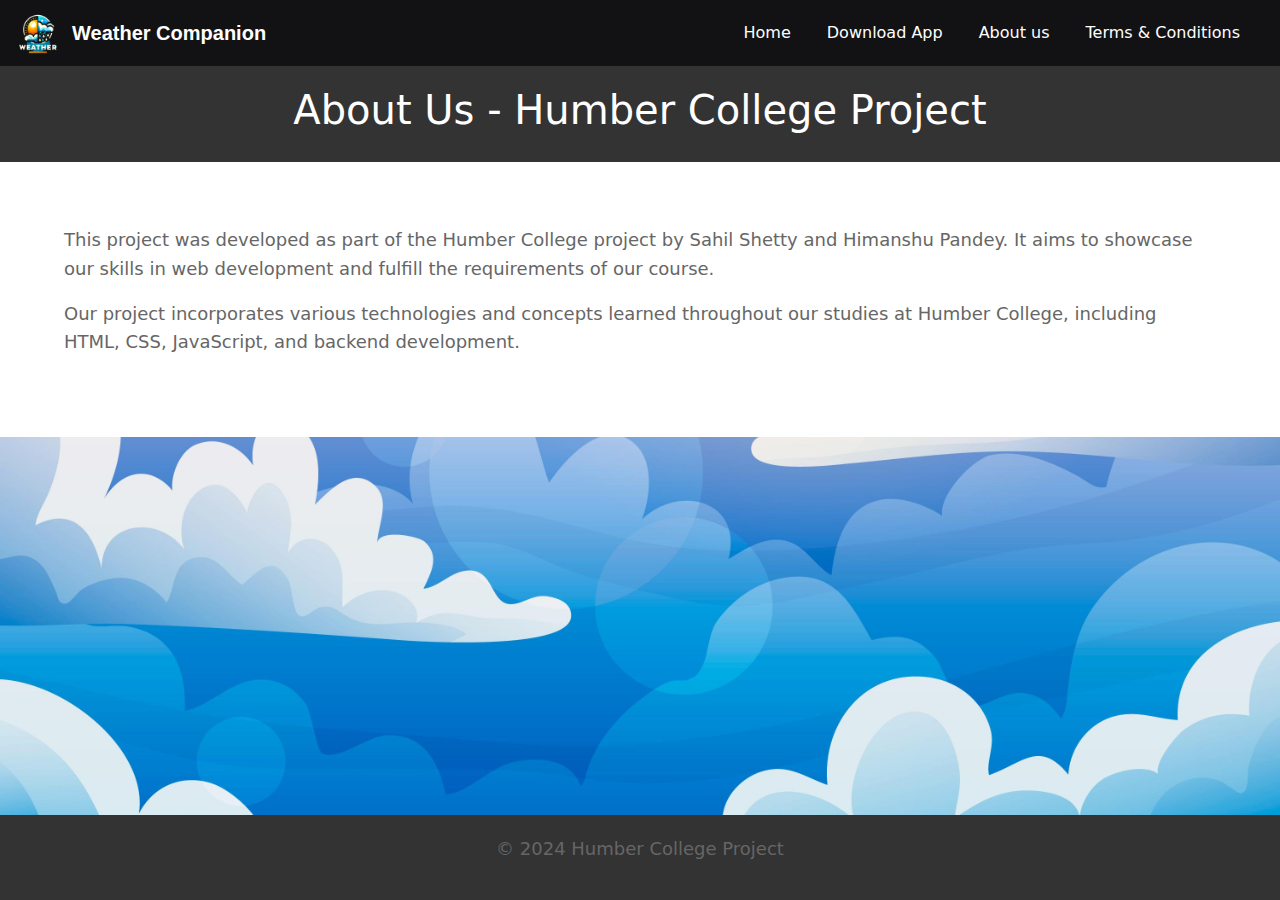
<file: html/about.html>
<!DOCTYPE html>
<html lang="en">

<head>
  <meta charset="UTF-8">
  <meta name="viewport" content="width=device-width, initial-scale=1.0">
  <title>About Us - Humber College Project</title>
  <link rel="stylesheet" href="../css/styles.css">
  <link href="https://cdn.jsdelivr.net/npm/bootstrap@5.3.3/dist/css/bootstrap.min.css" rel="stylesheet"
    integrity="sha384-QWTKZyjpPEjISv5WaRU9OFeRpok6YctnYmDr5pNlyT2bRjXh0JMhjY6hW+ALEwIH" crossorigin="anonymous">
</head>

<body>
  <nav class="navbar navbar-expand-lg navbar-light">
    <div class="container-fluid">
      <img src="../assets/weather-logo.webp" width="50" height="50" alt="Your Logo">
      <a class="navbar-brand" href="#">Weather Companion</a>
      <button class="navbar-toggler" type="button" data-bs-toggle="collapse" data-bs-target="#navbarSupportedContent"
        aria-controls="navbarSupportedContent" aria-expanded="false" aria-label="Toggle navigation">
        <span class="navbar-toggler-icon"></span>
      </button>
      <div class="collapse navbar-collapse justify-content-end" id="navbarSupportedContent">
        <ul class="navbar-nav ml-auto">
          <li class="nav-item nav-item-spacing">
            <a class="nav-link" href="index.html">Home</a>
          </li>
          <li class="nav-item nav-item-spacing">
            <a class="nav-link" href="download.html">Download App</a>
          </li>
          <li class="nav-item nav-item-spacing">
            <a class="nav-link" href="about.html">About us</a>
          </li>
          <li class="nav-item nav-item-spacing">
            <a class="nav-link" href="terms.html">Terms & Conditions</a>
          </li>
        </ul>
      </div>
    </div>
  </nav>
  <header>
    <h1>About Us - Humber College Project</h1>
  </header>
  <main>

    <section id="about">

      <p>This project was developed as part of the Humber College project by Sahil Shetty and Himanshu Pandey. It aims
        to showcase our skills in web development and fulfill the requirements of our course.</p>
      <p>Our project incorporates various technologies and concepts learned throughout our studies at Humber College,
        including HTML, CSS, JavaScript, and backend development.</p>
    </section>
  </main>
  <footer>
    <p>&copy; 2024 Humber College Project</p>
  </footer>
</body>

</html>
</file>
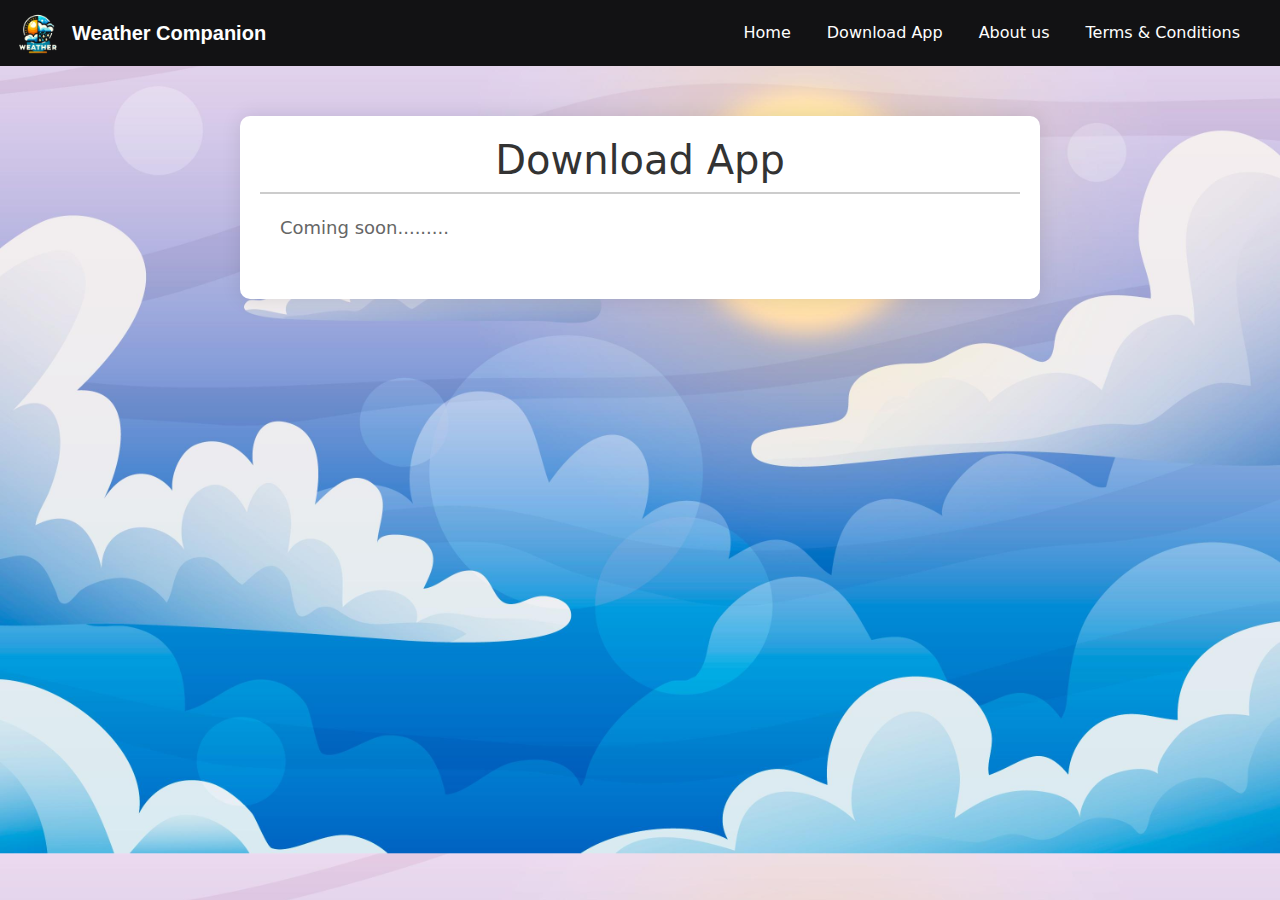
<file: html/download.html>
<!DOCTYPE html>
<html lang="en">

<head>
    <meta charset="UTF-8">
    <meta name="viewport" content="width=device-width, initial-scale=1.0">
    <title>Download App</title>
    <link rel="stylesheet" href="../css/styles.css">
    <link href="https://cdn.jsdelivr.net/npm/bootstrap@5.3.3/dist/css/bootstrap.min.css" rel="stylesheet"
        integrity="sha384-QWTKZyjpPEjISv5WaRU9OFeRpok6YctnYmDr5pNlyT2bRjXh0JMhjY6hW+ALEwIH" crossorigin="anonymous">
</head>

<body>
    <nav class="navbar navbar-expand-lg navbar-light">
        <div class="container-fluid">
            <img src="../assets/weather-logo.webp" width="50" height="50" alt="Your Logo">
            <a class="navbar-brand" href="#">Weather Companion</a>
            <button class="navbar-toggler" type="button" data-bs-toggle="collapse"
                data-bs-target="#navbarSupportedContent" aria-controls="navbarSupportedContent" aria-expanded="false"
                aria-label="Toggle navigation">
                <span class="navbar-toggler-icon"></span>
            </button>
            <div class="collapse navbar-collapse justify-content-end" id="navbarSupportedContent">
                <ul class="navbar-nav ml-auto">
                    <li class="nav-item nav-item-spacing">
                        <a class="nav-link" href="index.html">Home</a>
                    </li>
                    <li class="nav-item nav-item-spacing">
                        <a class="nav-link" href="download.html">Download App</a>
                    </li>
                    <li class="nav-item nav-item-spacing">
                        <a class="nav-link" href="about.html">About us</a>
                    </li>
                    <li class="nav-item nav-item-spacing">
                        <a class="nav-link" href="terms.html">Terms & Conditions</a>
                    </li>
                </ul>
            </div>
        </div>
    </nav>
    <div id="terms-container">
        <h1>Download App</h1>
        <div class="content">
            <p>Coming soon.........</p>
        </div>
    </div>
</body>

</html>
</file>
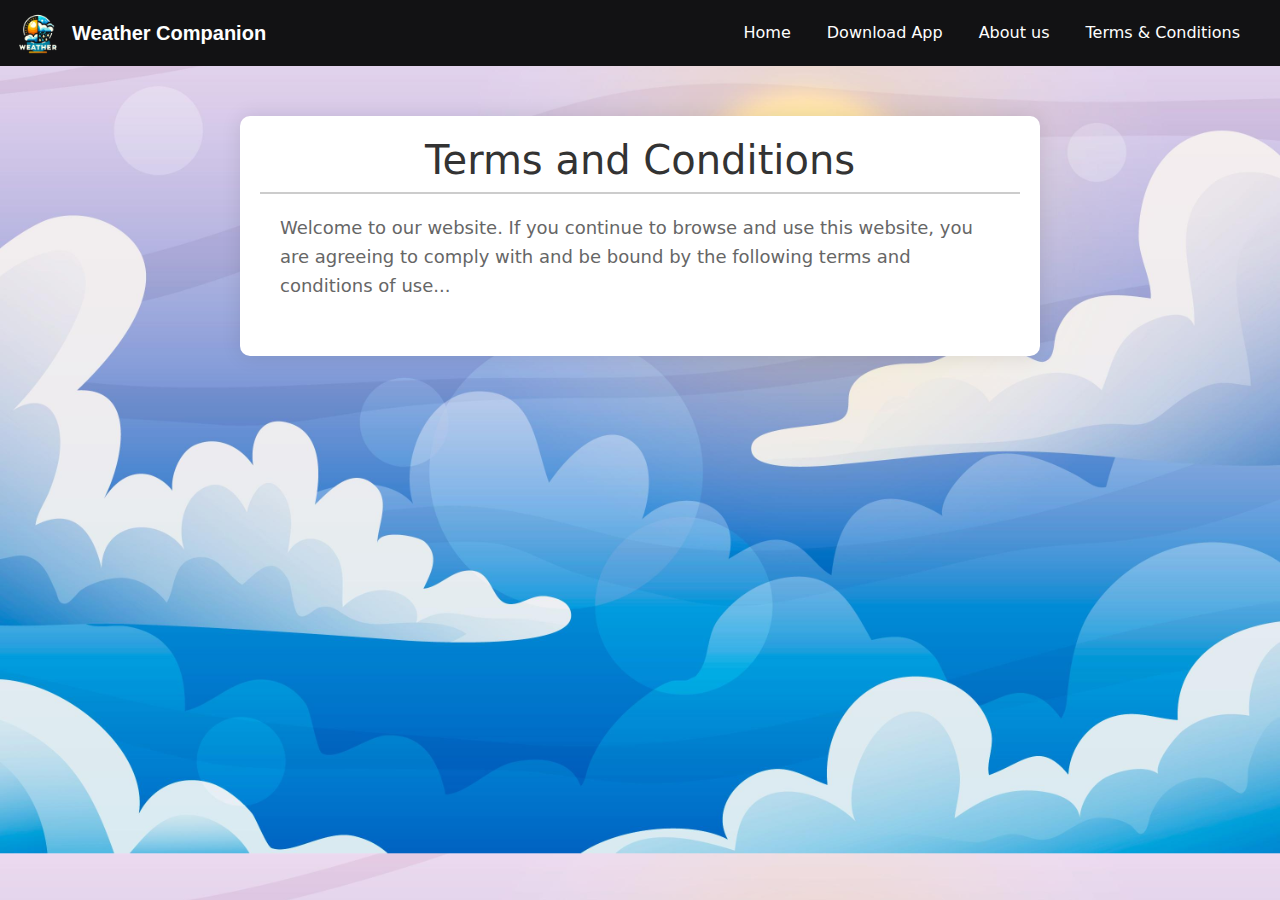
<file: html/terms.html>
<!DOCTYPE html>
<html lang="en">

<head>
  <meta charset="UTF-8">
  <meta name="viewport" content="width=device-width, initial-scale=1.0">
  <title>Terms and Conditions</title>
  <link rel="stylesheet" href="../css/styles.css">
  <link href="https://cdn.jsdelivr.net/npm/bootstrap@5.3.3/dist/css/bootstrap.min.css" rel="stylesheet"
    integrity="sha384-QWTKZyjpPEjISv5WaRU9OFeRpok6YctnYmDr5pNlyT2bRjXh0JMhjY6hW+ALEwIH" crossorigin="anonymous">
</head>

<body>
  <nav class="navbar navbar-expand-lg navbar-light">
    <div class="container-fluid">
      <img src="../assets/weather-logo.webp" width="50" height="50" alt="Your Logo">
      <a class="navbar-brand" href="#">Weather Companion</a>
      <button class="navbar-toggler" type="button" data-bs-toggle="collapse" data-bs-target="#navbarSupportedContent"
        aria-controls="navbarSupportedContent" aria-expanded="false" aria-label="Toggle navigation">
        <span class="navbar-toggler-icon"></span>
      </button>
      <div class="collapse navbar-collapse justify-content-end" id="navbarSupportedContent">
        <ul class="navbar-nav ml-auto">
          <li class="nav-item nav-item-spacing">
            <a class="nav-link" href="index.html">Home</a>
          </li>
          <li class="nav-item nav-item-spacing">
            <a class="nav-link" href="download.html">Download App</a>
          </li>
          <li class="nav-item nav-item-spacing">
            <a class="nav-link" href="about.html">About us</a>
          </li>
          <li class="nav-item nav-item-spacing">
            <a class="nav-link" href="terms.html">Terms & Conditions</a>
          </li>
        </ul>
      </div>
    </div>
  </nav>
  <div id="terms-container">
    <h1>Terms and Conditions</h1>
    <div class="content">
      <p>Welcome to our website. If you continue to browse and use this website, you are agreeing to comply with and be
        bound by the following terms and conditions of use...</p>
      <!-- Add your terms and conditions content here -->
    </div>
  </div>
</body>

</html>
</file>
<file: css/styles.css>
body {
    background-color: #121214;
}

#forecast-container {
    display: flex;
    justify-content: center;
    gap: 20px;
}

#current {
    background-color: white;
    /* width: 20vw; */
    display: grid;
    padding: 2rem;
    border-radius: 10px;
    border-style: solid;
    border-width: 2px;
    opacity: 0.9;
}

#search-container {
    display: flex;
    flex-direction: column;
    align-items: center;
    justify-content: center;
    margin: 4rem;
    gap: 40px;
}

#current-details {
    display: grid;
    grid-template-columns: 1fr 1fr;
    gap: 0;

}

.forecast {
    background-color: white;
    /* width: 15vw; */
    display: grid;
    padding: 2rem;
    border-radius: 20px;
    border-style: solid;
    border-width: 2px;
    opacity: 0.9;
}

.navbar-nav .nav-link.active {
    background-color: #f2db60;
    border-radius: 5px;
    padding: 8px;
    /* Adjust this value to get the desired roundness */
    color: black;
    /* Changes text color */
}

.navbar-nav .nav-item .nav-link {
    color: white
}

.navbar-light .navbar-nav .nav-link:hover {
    color: green;
}

.navbar-light {
    background-color: #121214 !important;

}

.navbar-light .navbar-toggler-icon {
    background-color: white;
    border-color: white;

}

.nav-item-spacing {
    margin-right: 20px;

}

.navbar-brand img {
    border-radius: 50%;

    width: 40px;

    height: 40px;

}


.navbar-brand:not(img) {
    font-family: 'Arial', sans-serif;
    font-weight: bold;
    display: flex;
    align-items: center;
    padding: 10px;
    color: white;
}

.forecast-condition-icon,
#current-condition-icon {
    height: 50px;
    width: 50px;
}

.condition-container {
    display: flex;
    align-items: center;
    justify-content: space-between;
    gap: 10px;
}

#city-input {
    padding: 1rem 2rem;
    border-radius: 20px;
    opacity: 0.9;
    font-size: larger;
}

.forecast-condition {
    font-size: large;
    font-weight: 600;
}

#current-condition {
    font-size: large;
    font-weight: 600;
}

#current-temp {
    font-size: xx-large;
    font-weight: 600;
}

p {
    font-size: large;
}

p {
    font-size: large;
}

header,
footer {
    background-color: #333;
    color: white;
    text-align: center;
    padding: 20px 0;
}

.about-text {
    max-width: 600px;
    margin: 0 auto;
    text-align: justify;
    padding: 40.px;
}

#about {
    background-color: #ffff;
    padding: 4rem;
}

footer {
    position: fixed;
    bottom: 0;
    width: 100%;
}

body {
    margin: 0;
    font-family: Arial, sans-serif;
    background-color: #f2f2f2;
    background-image: url('../assets/bg.jpg');
    background-position: top;
    background-size: cover;
}

.container {
    max-width: 800px;
    margin: 50px auto;
    padding: 20px;
    background-color: #fff;
    border-radius: 10px;
    box-shadow: 0 0 20px rgba(0, 0, 0, 0.1);
}

h1 {
    text-align: center;
    color: #333;
}

.content {
    padding: 20px;
    border-top: 2px solid #ccc;
}

p {
    line-height: 1.6;
    color: #666;
}

/* Fancy Styling */
.container {
    position: relative;
    overflow: hidden;
}

.container:before {
    content: "";
    position: absolute;
    top: 0;
    left: 0;
    width: 100%;
    height: 100%;
    background: linear-gradient(to bottom, rgba(255, 255, 255, 0) 0%, #fff 50%, rgba(255, 255, 255, 0) 100%);
    pointer-events: none;
}

#terms-container {
    background-color: #fff;
    border-radius: 10px;
    box-shadow: 0 0 20px rgba(0, 0, 0, 0.1);
    padding: 20px;
    margin: 50px auto;
    max-width: 800px;
}

#terms-container h1 {
    text-align: center;
    color: #333;
}

#terms-container .content {
    border-top: 2px solid #ccc;
    padding-top: 20px;
}

#terms-container p {
    line-height: 1.6;
    color: #666;
}
</file>
